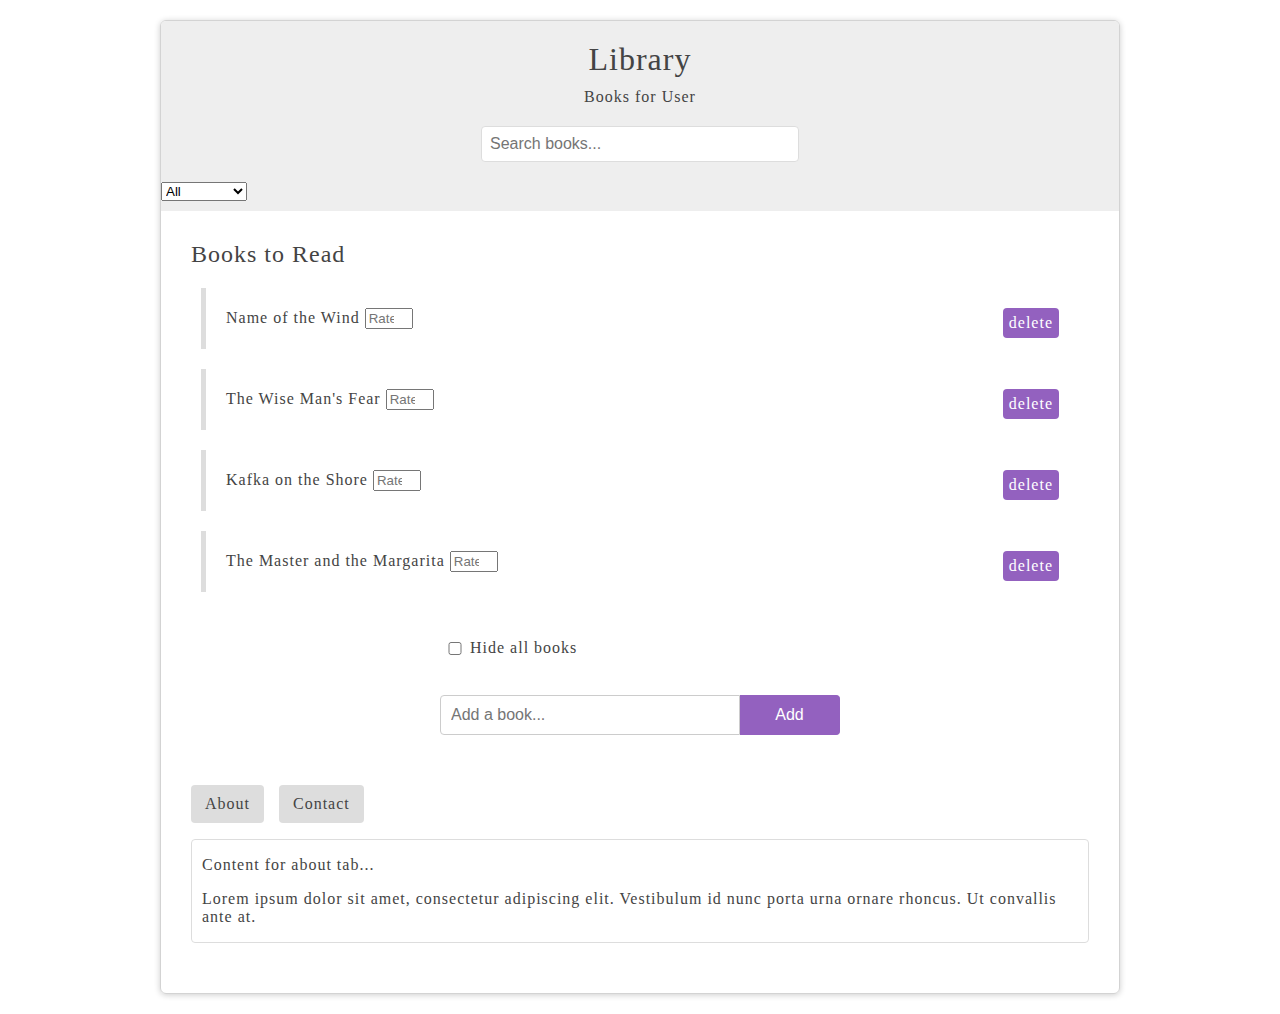
<file: BOOKs/index.html>
<!DOCTYPE html>
<html>
  <head>
    <meta charset="utf-8">
    <link href="style.css" rel="stylesheet" />
    <script src="app.js"></script>
    <title>Library</title>
  </head>
  <body>
  	<div id="wrapper">
	    <header>
	    	<div id="page-banner">
	    		<h1 class="title">Library</h1>
          <p>Books for User</p>
          <form id="search-books">
            <input type="text" placeholder="Search books..." />
          </form>
		  <select id="filter">
			<option value="all">All</option>
			<option value="fiction">Fiction</option>
			<option value="nonfiction">Non-fiction</option>
			</select>
	    	</div>
	    </header>
	    <div id="book-list">
	    	<h2 class="title">Books to Read</h2>
	    	<ul>
	    		<li data-genre="fiction">
	    			<span class="name">Name of the Wind</span>
					<span class="rating">
						<input type="number" min="1" max="5" placeholder="Rate book" class="rating-input">
					</span>
	    			<span class="delete">delete</span>
	    		</li>
	    		<li data-genre="fiction">
	    			<span class="name">The Wise Man's Fear</span>
					<span class="rating">
						<input type="number" min="1" max="5" placeholder="Rate book" class="rating-input">
					</span>
	    			<span class="delete">delete</span>
	    		</li>
	    		<li data-genre="non-fiction">
	    			<span class="name">Kafka on the Shore</span>
					<span class="rating">
						<input type="number" min="1" max="5" placeholder="Rate book" class="rating-input">
					</span>
	    			<span class="delete">delete</span>
	    		</li>
	    		<li data-genre="non-fiction">
	    			<span class="name">The Master and the Margarita</span>
					<span class="rating">
						<input type="number" min="1" max="5" placeholder="Rate book" class="rating-input">
					</span>
	    			<span class="delete">delete</span>
	    		</li>
	    	</ul>
	    </div>
	    <form id="add-book">
        <input type="checkbox" id="hide" />
        <label for="hide">Hide all books</label>
	    	<input type="text" placeholder="Add a book..." />
	    	<button>Add</button>
	    </form>
      <div id="tabbed-content">
        <ul class="tabs">
          <li data-target="#about" class="active">About</li>
          <li data-target="#contact">Contact</li>
        </ul>
        <div class="panel active" id="about">
          <p>Content for about tab...</p>
          <p>Lorem ipsum dolor sit amet, consectetur adipiscing elit. Vestibulum id nunc porta urna ornare rhoncus. Ut convallis ante at.</p>
        </div>
        <div class="panel" id="contact">
          <p>Content for contact tab...</p>
          <p>Lorem ipsum dolor sit amet, consectetur adipiscing elit. Vestibulum id nunc porta urna ornare rhoncus. Ut convallis ante at.</p>
        </div>
      </div>
    </div>
  </body>
</html>
</file>
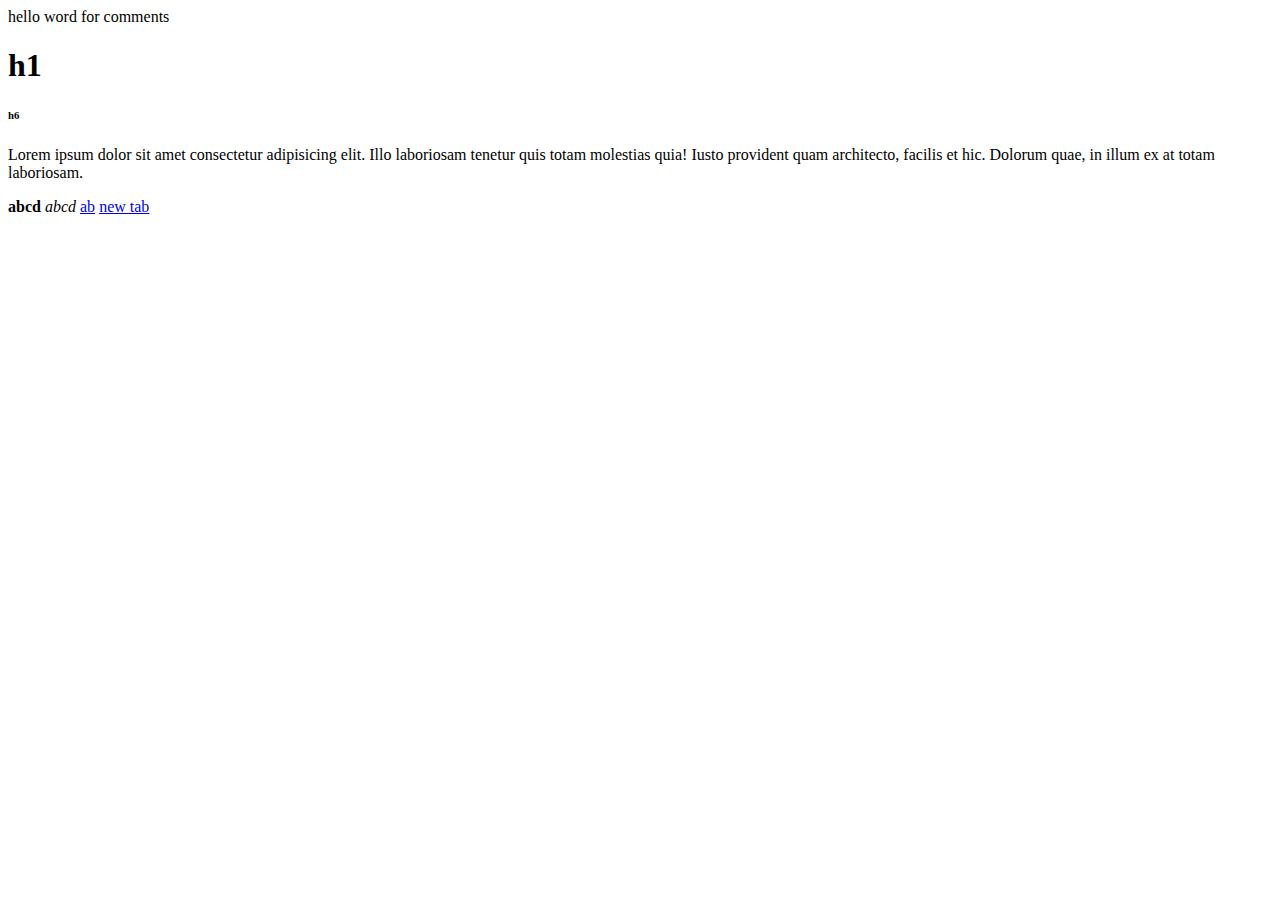
<file: home.html>
<!DOCTYPE html>
    <head>
     <title>List of tags and uses</title>
    </head>
    <body>
       hello word
       for comments 
       <!--comments are hidden-->
       <!--for headings use h1  and till h6 for different sizes-->
       <h1>h1</h1>
       <h6>h6</h6>
       <!--for paragraph-->
       <p>
        Lorem ipsum dolor sit amet consectetur adipisicing elit. 
        Illo laboriosam tenetur quis totam molestias quia!
         Iusto provident quam architecto, facilis et hic. Dolorum quae, in illum ex at totam laboriosam.
       </p>
       <!--lorem is used for random txts, by using integer after lorem it will produce that many random words -->
       <!-- strong for bold-->
       <strong>abcd</strong>
       <!-- em for bold-->
       <em>abcd</em>
       <!--a href is for redirecting to a new website or a new place-->
       <a href="https://www.google.com/">ab</a>
       <!-- target="_blank" is for opening in new website-->
       <a href="https://www.google.com/" target="_blank">new tab</a>
       <!-- for listing use ul or ol tag and use li to list elemnts in orderd or unordered-->
       <!-- table for tables and th for columns and tr for entering rows th is written inside tr-->
       <!--by using thead txt would be in heading format and for body us tbody-->
       <!--forms for creating forms but we can't take input it's for layout-->
       <!--br for next line-->
       <!--hr for horizontal line-->
       <!--label in forms is used for heading as what the form is accepting-->
       <!--input in forms is used for input type is the type of input(txt or smthng else)-->
       <!--select for selecting optins(dropdowns)-->
       <!--option value="" for options-->
       <!--by using type number we get to increase or decreasae number by arrows-->
       <!--by type date we date or calender input-->
       <!--placeholder for removing existing txt and replacing with input-->
       <!--button for buttons redirecting or smthng else-->
       <!--img src="location of img" for image-->
       <!--abbr tittle=""for abbreviations to dispaly txt when cursor is on the txt-->
       <!---->
    </body>      
    
</html>
</file>
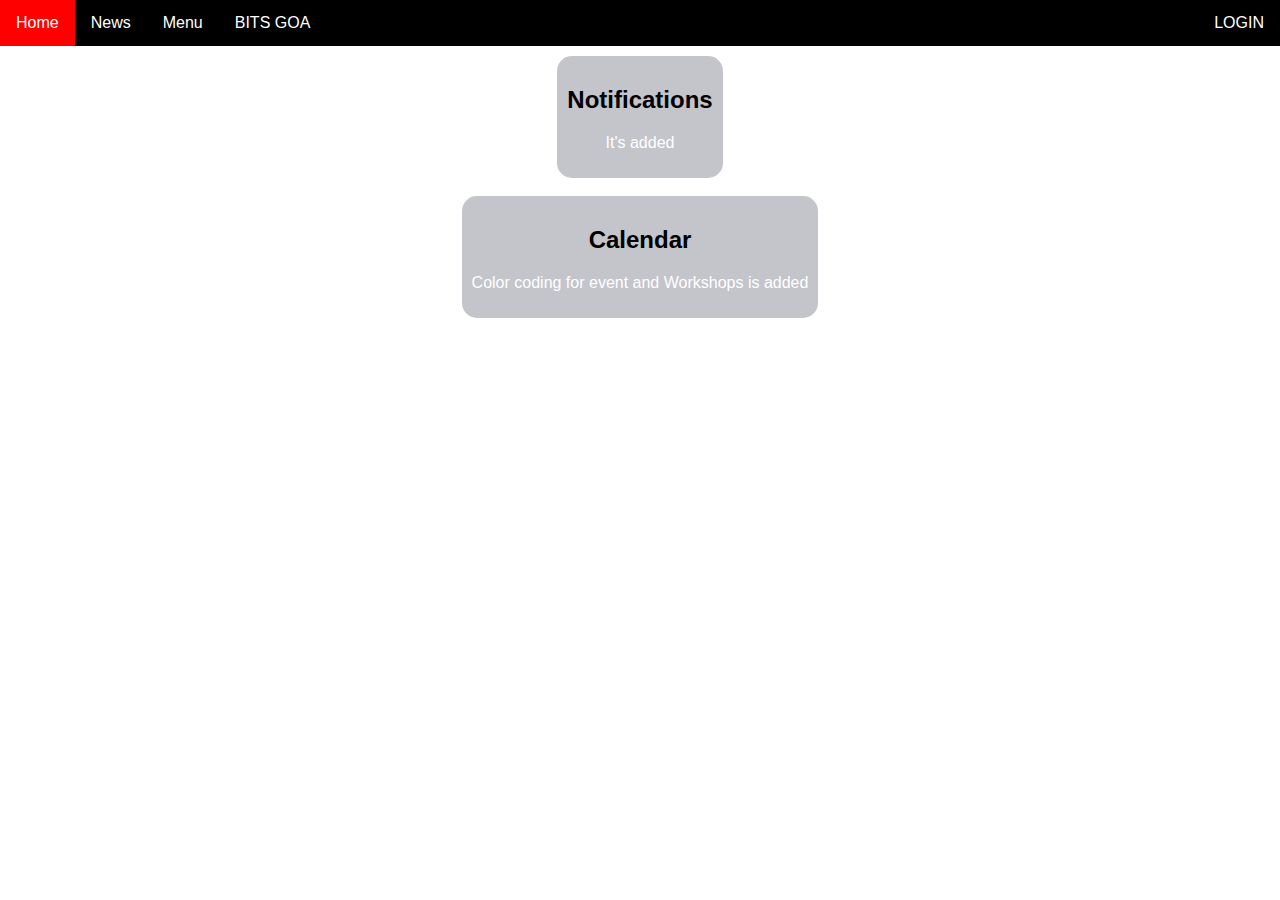
<file: Notifications.html>
<!DOCTYPE html>
<html>
<head>
  <meta name="viewport" content="width=device-width, initial-scale=1.0">  
  <title>Mini Project</title>
  
  <link rel="stylesheet" href="CSS/notification.css">
</head>
<body>
   <header>
        <div class="navbar">
          <a href="index.html">Home</a>
          <a href="#news">News</a>
          <div class="dropdown">
            <button class="dropbtn">Menu
            </button>
            <div class="dropdown-content">
              <a href="#">Workshops</a>
              <a href="#">Events</a>
              <a href="calender.html">Calendar</a>
              <a href="Notifications.html">Notifications</a>
            </div>
          </div>
          <a href="index.html">BITS GOA</a>
          <div class="button"><a href="login.html">LOGIN</a></div>
        </div>
    </header>
    <div class="container">
        <div class="event">
        <h2>Notifications</h2>
        <p>It's added</p>
        </div>
        <br>
        <div class="event">    
        <h2>Calendar</h2>
        <p>Color coding for event and Workshops is added</p>
        </div>
</body>
</html>
</file>
<file: BOOKs/style.css>
body{
    font-family: Tahoma;
    color: #444;
    letter-spacing: 1px;
}

h1, h2{
    font-weight: normal;
}

#wrapper{
    width: 90%;
    max-width: 960px;
    margin: 20px auto;
    border-radius: 6px;
    box-shadow: 0px 1px 6px rgba(0,0,0,0.2);
    box-sizing: border-box;
    padding: 0 0 20px;
    overflow: hidden;
    border: 1px solid lightgray;
}

#page-banner{
    background: #eee ;
    padding: 10px 0;

}

#page-banner h1, #page-banner p{
    width: 100%;
    text-align: center;
    margin: 10px 0;
}

#page-banner input{
    width: 90%;
    max-width: 300px;
    margin: 20px auto;
    display: block;
    padding: 8px;
    border: 1px solid #ddd;
    border-radius: 4px;
    font-size: 16px;
    color: #444;
}

#book-list, #add-book, #tabbed-content{
    margin: 30px;
}

#book-list ul, #tabbed-content ul{
    list-style-type: none;
    padding: 0;
}

#book-list li{
    padding: 20px;
    border-left: 5px solid #ddd;
    margin: 20px 10px;
}

#book-list li:hover{
    border-color: #9361bf;
}

.delete{
    float: right;
    background: #9361bf;
    padding: 6px;
    border-radius: 4px;
    cursor: pointer;
    color: white;
}

.delete:hover{
    background: #333;
}

#add-book{
    width: 400px;
    margin: 0 auto;
}

#add-book input{
    display: block;
    margin: 20px 0;
    padding: 10px;
    border: 1px solid #ccc;
    font-size: 16px;
    border-radius: 4px 0 0 4px;
    box-sizing: border-box;
    width: 300px;
    float: left;
    clear: both;
}

#add-book button{
    border: 1px solid #9361bf;
    background: #9361bf;
    padding: 10px 20px;
    font-size: 16px;
    display: inline-block;
    margin: 0;
    border-radius: 0 4px 4px 0;
    cursor: pointer;
    width: 100px;
    float: left;
    margin: 20px 0;
    border-left: 0;
    color: white;
}

#add-book:after{
    content: '';
    display: block;
    clear: both;
}

#add-book #hide{
  width: 30px;
}

#add-book label{
  line-height: 52px;
}

#tabbed-content li{
    display: inline-block;
    padding: 10px 14px;
    background: #ddd;
    border-radius: 4px;
    cursor: pointer;
    margin-right: 10px;
}

#tabbed-content .panel{
    display: none;
    border: 1px solid #ddd;
    padding: 0 10px;
    border-radius: 4px;
}

#tabbed-content .panel.active{
    display: block;
}
</file>
<file: CSS/notification.css>
body 
        {
            font-family: Arial, sans-serif;
            margin: 0;
            background-color: #ffffff;
        }

        header 
        {
            background-color: #000000;
            color: #fff;
            padding: 10px 10;
        }

        h1 
        {
            margin: 0;
        }

        .container 
        {
            margin: 0 ;
            padding: 10px;
            background-color: #ffffff;
            display: grid;
            grid-template-rows: auto auto auto;
            place-items: center;
           
        }

        .event 
        {
            padding: 10px;
            background-color: rgb(196, 196, 203);
            width: auto;
            height: auto;
            border-radius: 15px;
        }

        .event h2 
        {
            color: #000000;
            text-align: center;
        }

        .event p 
        {
            color: #ffffff;
            text-align: center;
        }
        
        .button 
        {
            float: right;
        }

        a:link
        {
            color: rgb(255, 255, 255);
            background-color: transparent;
            text-decoration: none;
        }

        a:visited
        {
        color: rgb(255, 255, 255);
        background-color: transparent;
        text-decoration: none;
        }

        a:hover
        {
            color: rgb(115, 0, 255);
            background-color: transparent;
            text-decoration: underline;
        }
        
        a:active
        {
            color: yellow;
            background-color: transparent;
            text-decoration: underline;
        }

        .navbar
        {
            overflow: hidden;
            background-color: #000000;
        }
        
        .navbar a
        {
            float: left;
            font-size: 16px;
            color: white;
            text-align: center;
            padding: 14px 16px;
            text-decoration: none;
        }
        
        .dropdown
        {
            float: left;
        }
        
        .dropbtn
        {
            font-size: 16px;
            border: none;
            outline: none;
            color: white;
            padding: 14px 16px;
            background-color: inherit;
            font-family: inherit;
            margin: 0;
        }
        
        .navbar a:hover, 
        .dropdown:hover 
        .dropbtn
        {
            background-color: red;
        }
        
        .dropdown-content
        {
            display: none;
            position: absolute;
            background-color: #f9f9f9;
            min-width: 160px;
            box-shadow: 0px 8px 16px 0px rgba(0,0,0,0.2);
            z-index: 1;
        }
        .dropdown-content a
        {
            float: none;
            color: black;
            padding: 12px 16px;
            text-decoration: none;
            display: block;
            text-align: left;
        }
        
        .dropdown-content a:hover
        {
            background-color: #ddd;
        }
        .dropdown:hover .dropdown-content
        {
            display: block;
        }

        @media screen and (max-width:400px)
        {
            .navbar
            {
                display: none;    
            }
        }
</file>
